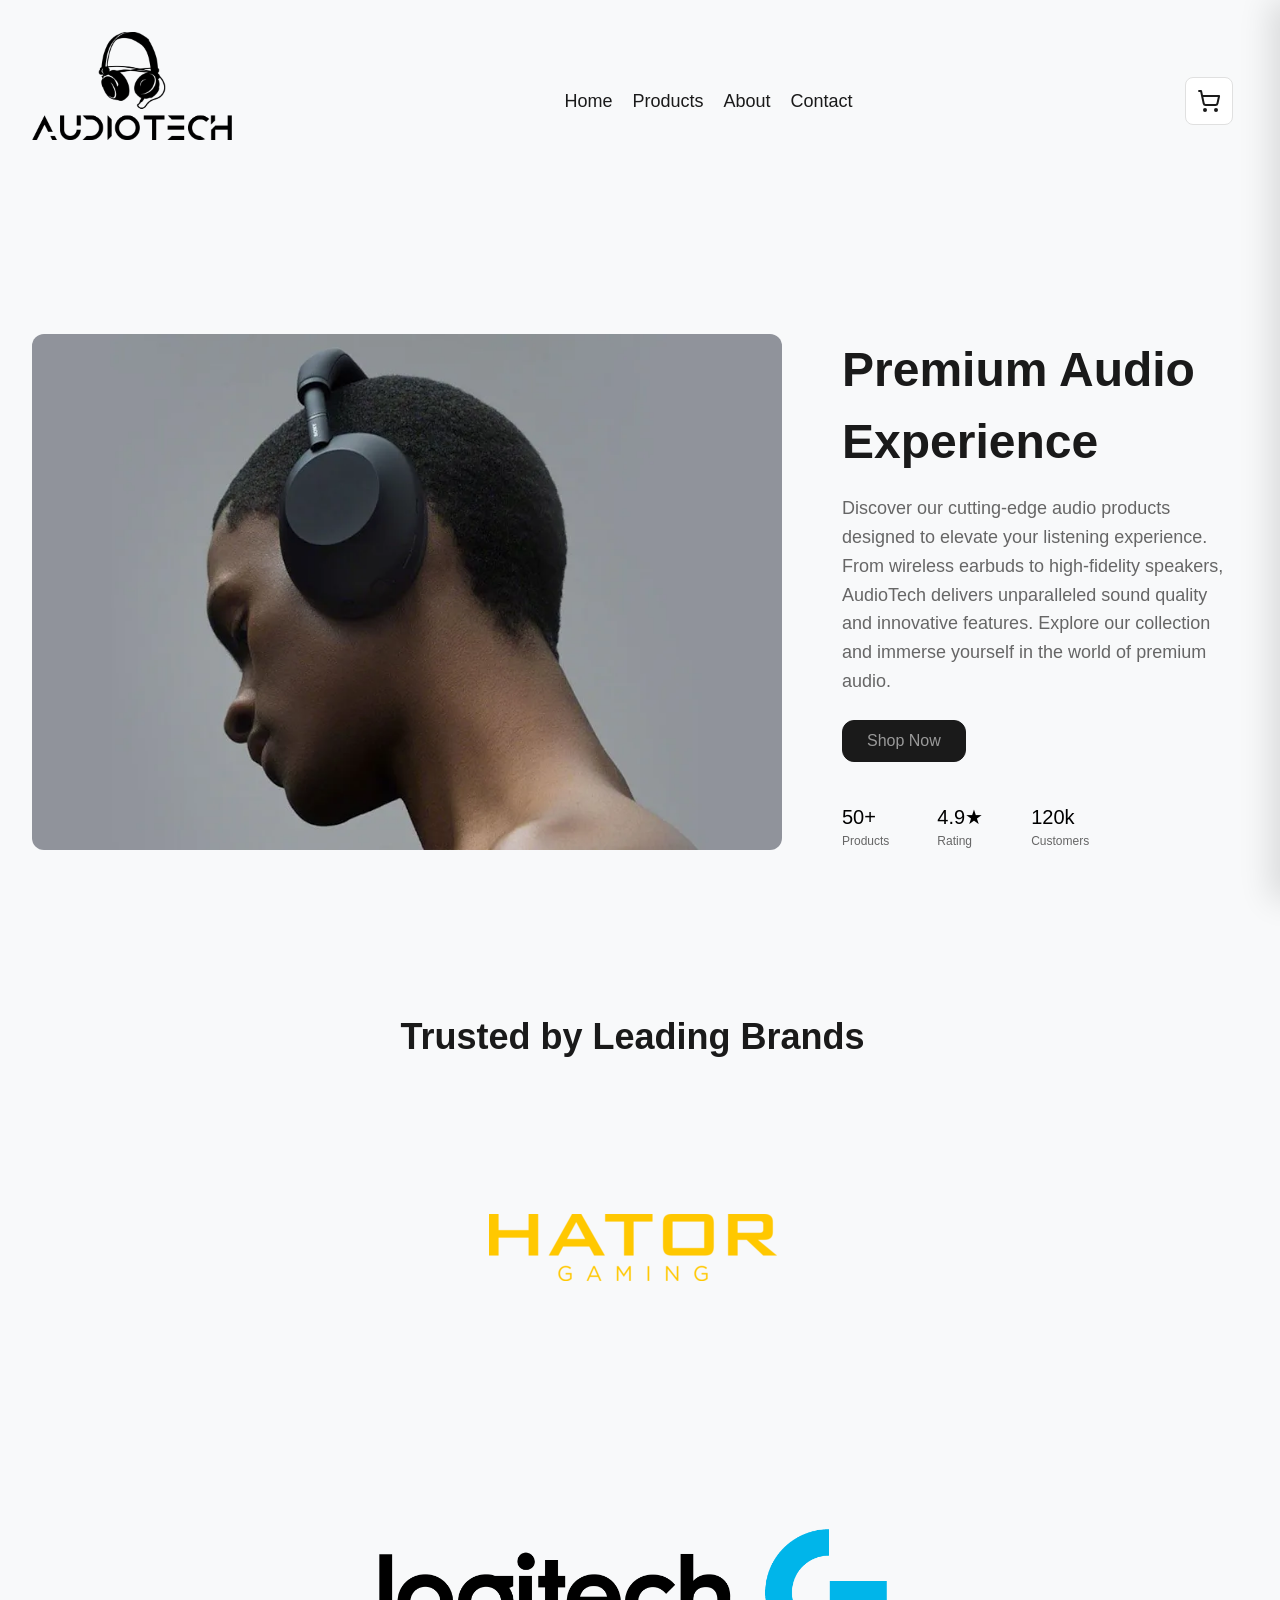
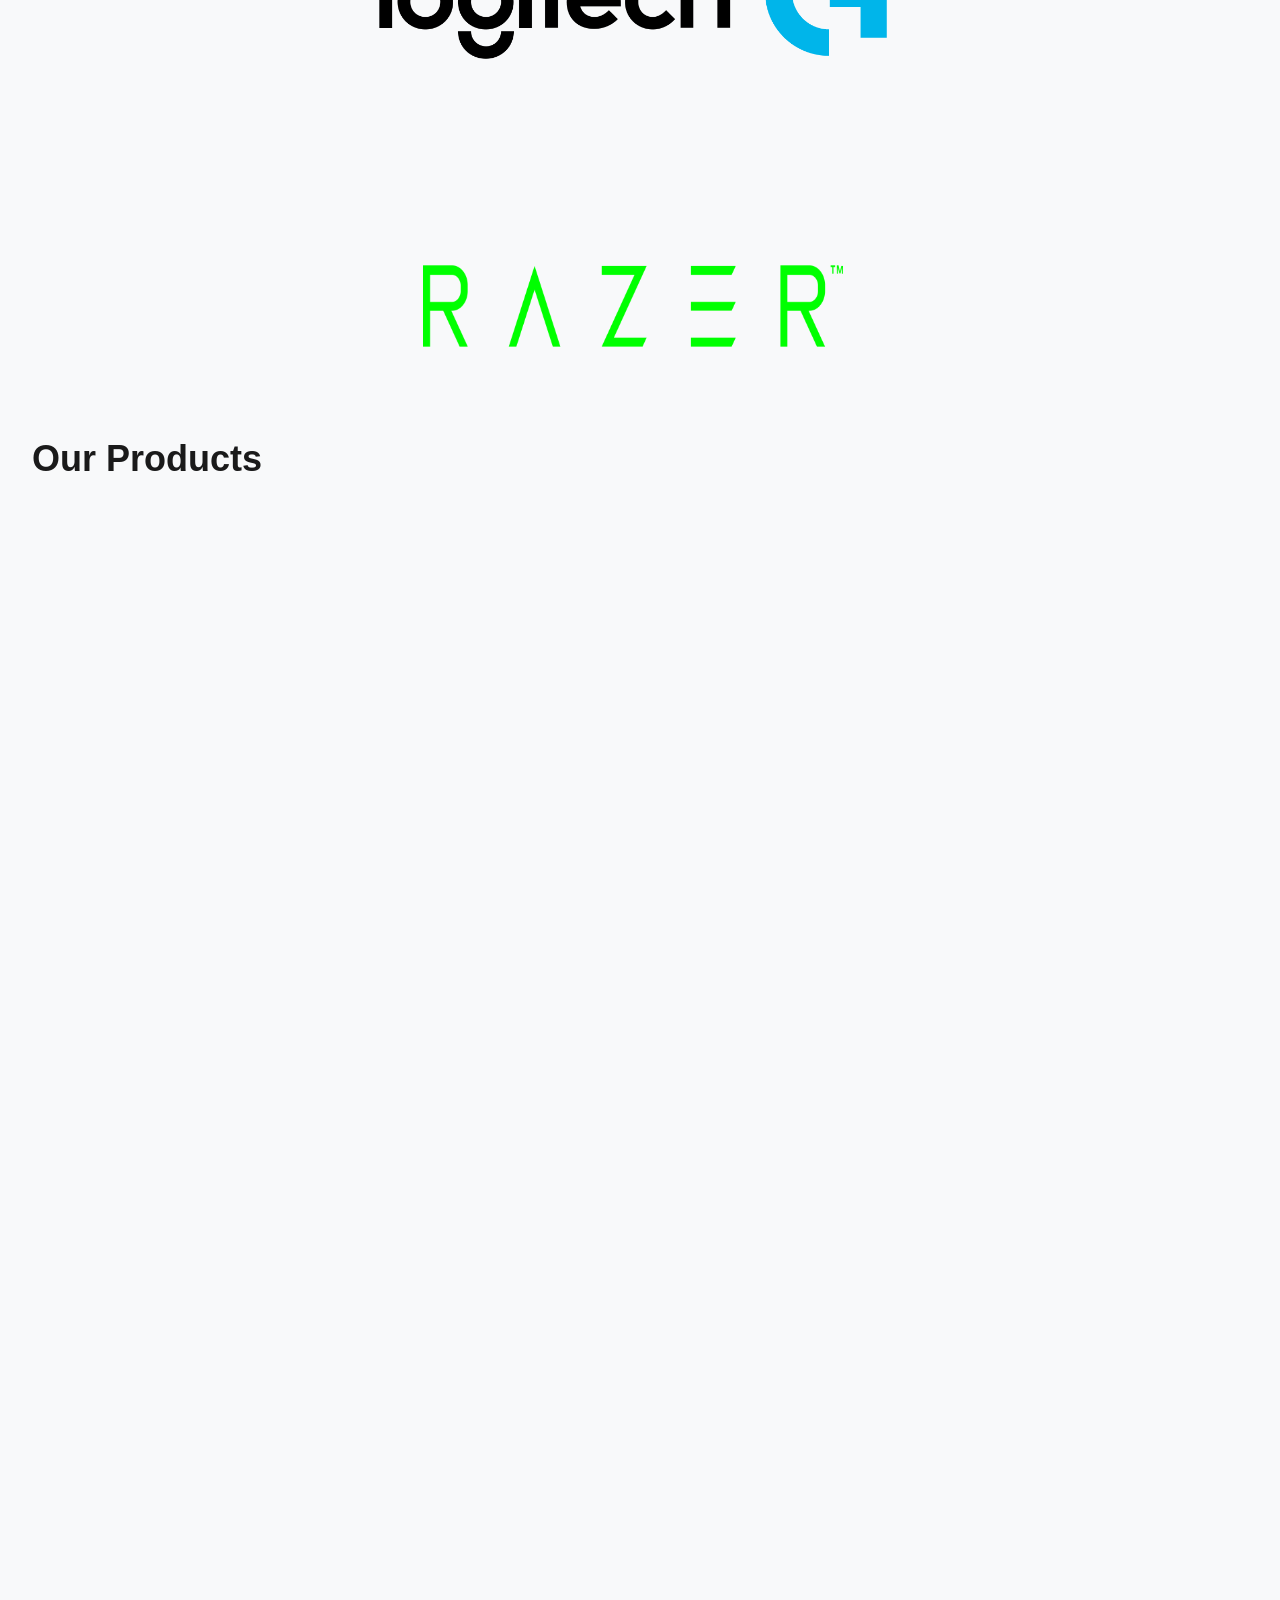
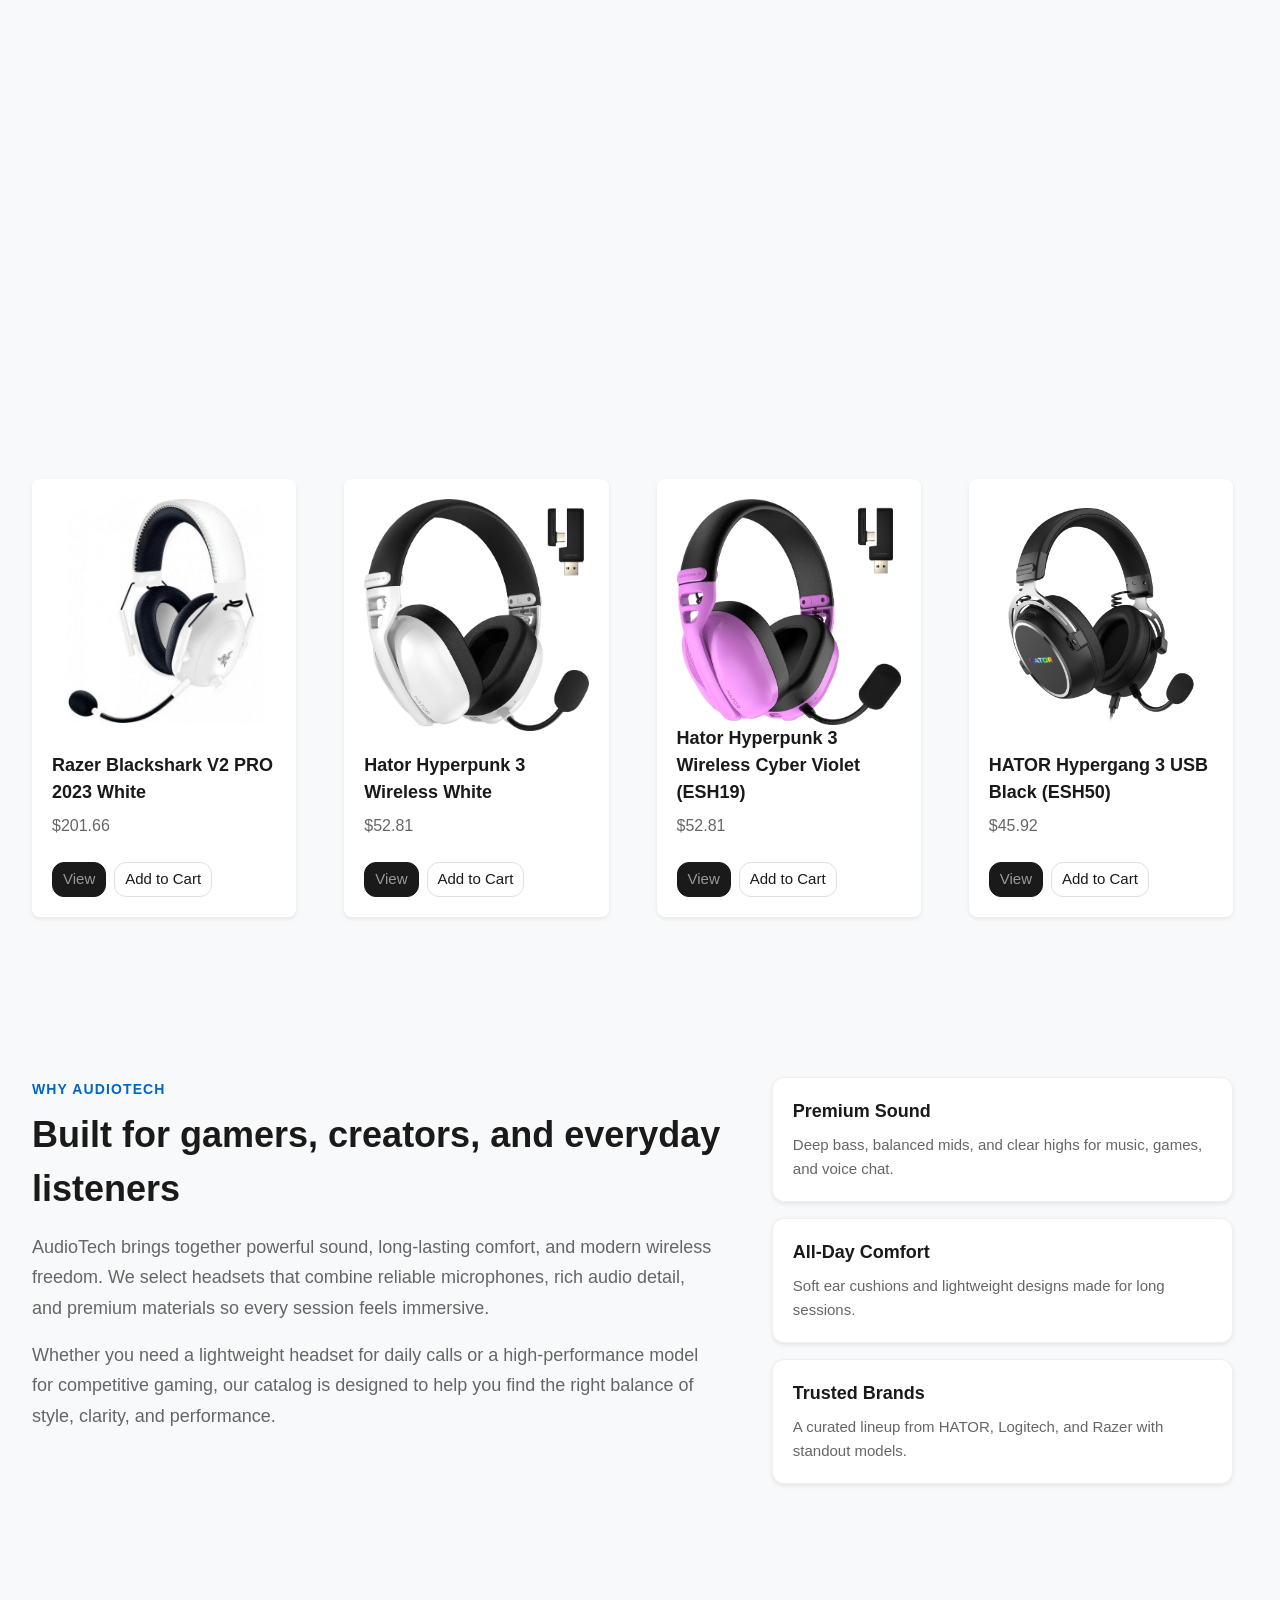
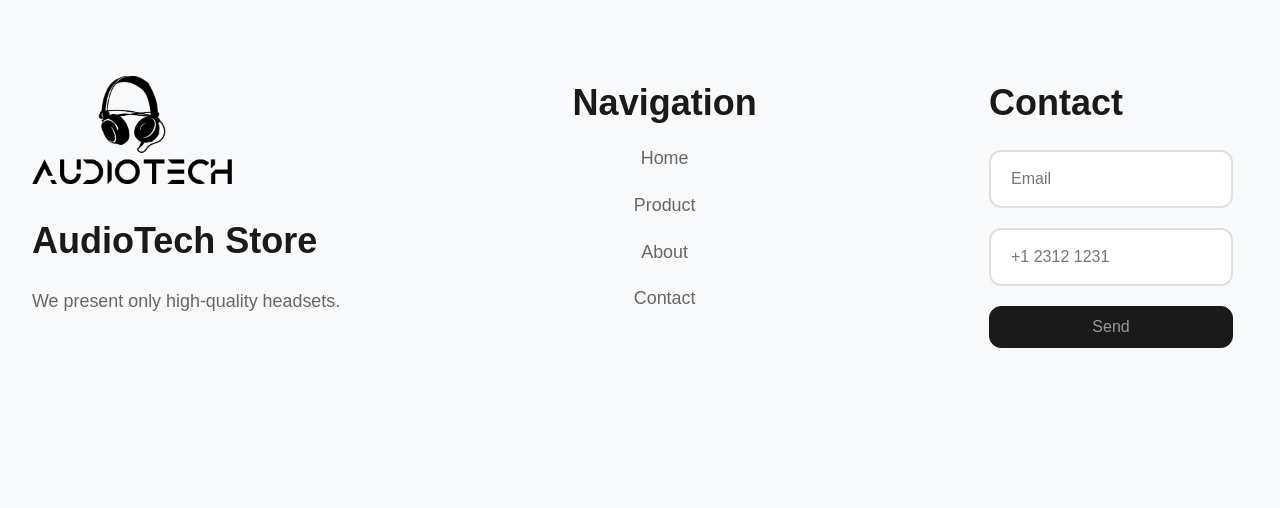
<file: index.html>
<!doctype html>
<html lang="en">
  <head>
    <meta charset="UTF-8" />
    <meta name="viewport" content="width=device-width, initial-scale=1.0" />
    <title>AudioTech</title>
    <link rel="stylesheet" href="style.css" />
  </head>
  <body>
    <header class="header container" id="home">
      <a href="#" class="header-image"
        ><img
          src="./images/header-logo.png"
          alt="AudioTech"
          class="header-logo"
      /></a>
      <button
        class="burger-button"
        type="button"
        aria-expanded="false"
        aria-controls="site-navigation"
        aria-label="Open navigation menu"
      >
        <span class="burger-button-line"></span>
        <span class="burger-button-line"></span>
        <span class="burger-button-line"></span>
      </button>
      <nav class="navbar" id="site-navigation">
        <ul class="navbar-list">
          <li class="nav-link_item">
            <a href="#home" class="nav-link">Home</a>
          </li>
          <li class="nav-link_item">
            <a href="#products" class="nav-link">Products</a>
          </li>
          <li class="nav-link_item">
            <a href="#about" class="nav-link">About</a>
          </li>
          <li class="nav-link_item">
            <a href="#contact" class="nav-link">Contact</a>
          </li>
        </ul>
      </nav>
      <button class="cart-button" type="button" aria-label="Open shopping cart">
        <svg
          class="cart-icon"
          width="24"
          height="24"
          viewBox="0 0 24 24"
          fill="none"
          stroke="currentColor"
          stroke-width="2"
          stroke-linecap="round"
          stroke-linejoin="round"
          aria-hidden="true"
        >
          <circle cx="8" cy="21" r="1"></circle>
          <circle cx="19" cy="21" r="1"></circle>
          <path
            d="M2.05 2.05h2l2.66 12.42a2 2 0 0 0 2 1.58h9.78a2 2 0 0 0 1.95-1.57l1.65-7.43H5.12"
          ></path>
        </svg>
        <span class="cart-badge">0</span>
      </button>
    </header>
    <main class="main container">
      <section class="hero">
        <img
          src="./images/hero-img.webp"
          alt="AudioTech Products"
          class="hero-image"
          width="750"
        />
        <div class="hero-content">
          <h1 class="hero-title title">Premium Audio Experience</h1>
          <p class="hero-description">
            Discover our cutting-edge audio products designed to elevate your
            listening experience. From wireless earbuds to high-fidelity
            speakers, AudioTech delivers unparalleled sound quality and
            innovative features. Explore our collection and immerse yourself in
            the world of premium audio.
          </p>
          <a href="#products" class="hero-button">Shop Now</a>
          <div class="hero-stats">
            <div class="stat-item">
              <div class="stat-num">50+</div>
              <div class="stat-label">Products</div>
            </div>
            <div class="stat-item">
              <div class="stat-num">4.9★</div>
              <div class="stat-label">Rating</div>
            </div>
            <div class="stat-item">
              <div class="stat-num">120k</div>
              <div class="stat-label">Customers</div>
            </div>
          </div>
        </div>
      </section>
      <section class="brands">
        <div class="brands-content">
          <h2 class="brands-title title">Trusted by Leading Brands</h2>
          <div class="brands-list">
            <img src="./images/hator-logo.png" alt="hator" class="brand-item" />
            <img
              src="./images/logitech-symbol.png"
              alt="Logitech"
              class="brand-item"
              width="520"
              height="auto"
            />
            <img
              src="./images/Razer-logo.png"
              alt="Razer"
              class="brand-item"
              width="420"
              height="320"
            />
          </div>
        </div>
      </section>
      <section class="products" id="products">
        <div class="product-content">
          <h2 class="products-title title">Our Products</h2>
          <div class="product-grid" id="product-grid"></div>
        </div>
      </section>
      <section class="about" id="about">
        <div class="about-content">
          <div class="about-text">
            <span class="about-subtitle">Why AudioTech</span>
            <h2 class="about-title title">
              Built for gamers, creators, and everyday listeners
            </h2>
            <p class="about-description">
              AudioTech brings together powerful sound, long-lasting comfort,
              and modern wireless freedom. We select headsets that combine
              reliable microphones, rich audio detail, and premium materials so
              every session feels immersive.
            </p>
            <p class="about-description">
              Whether you need a lightweight headset for daily calls or a
              high-performance model for competitive gaming, our catalog is
              designed to help you find the right balance of style, clarity, and
              performance.
            </p>
          </div>
          <div class="about-cards">
            <article class="about-card">
              <h3 class="about-card-title">Premium Sound</h3>
              <p class="about-card-text">
                Deep bass, balanced mids, and clear highs for music, games, and
                voice chat.
              </p>
            </article>
            <article class="about-card">
              <h3 class="about-card-title">All-Day Comfort</h3>
              <p class="about-card-text">
                Soft ear cushions and lightweight designs made for long
                sessions.
              </p>
            </article>
            <article class="about-card">
              <h3 class="about-card-title">Trusted Brands</h3>
              <p class="about-card-text">
                A curated lineup from HATOR, Logitech, and Razer with standout
                models.
              </p>
            </article>
          </div>
        </div>
      </section>
    </main>
    <footer class="footer container" id="contact">
      <div class="footer-inner-content">
        <div class="footer-left">
          <img
            src="./images/header-logo.png"
            class="header-logo"
            alt="footer-logo"
          />
          <h4 class="footer-left-title title">AudioTech Store</h4>
          <p class="footer-left-desс">We present only high-quality headsets. </p>
        </div>
        <div class="footer-center">
          <h3 class="footer-title-center title">Navigation</h3>
          <nav class="footer-list">
            <ul class="footer-nav-list">
              <li class="footer-item">
                <a class="footer-item-link" href="#home">Home</a>
              </li>
              <li class="footer-item">
                <a class="footer-item-link" href="#products">Product</a>
              </li>
              <li class="footer-item">
                <a class="footer-item-link" href="#about">About</a>
              </li>
              <li class="footer-item">
                <a class="footer-item-link" href="#contact">Contact</a>
              </li>
            </ul>
          </nav>
        </div>
        <div class="footer-right">
          <h4 class="footer-right title">Contact</h4>
          <label class="footer-email">
            <input class="footer-email-input input" type="email" placeholder="Email" />
          </label>
          <label class="footer-number">
            <input class="footer-number-input input" type="number" placeholder="+1 2312 1231" />
          </label>
          <button
            class="footer-subscribe-button button"
            type="submit"
            title="Subscribe"
          >
            Send
          </button>
        </div>
      </div>
    </footer>
    <script src="products.js"></script>
    <script src="cart.js"></script>
    <script src="main.js"></script>
  </body>
</html>
</file>
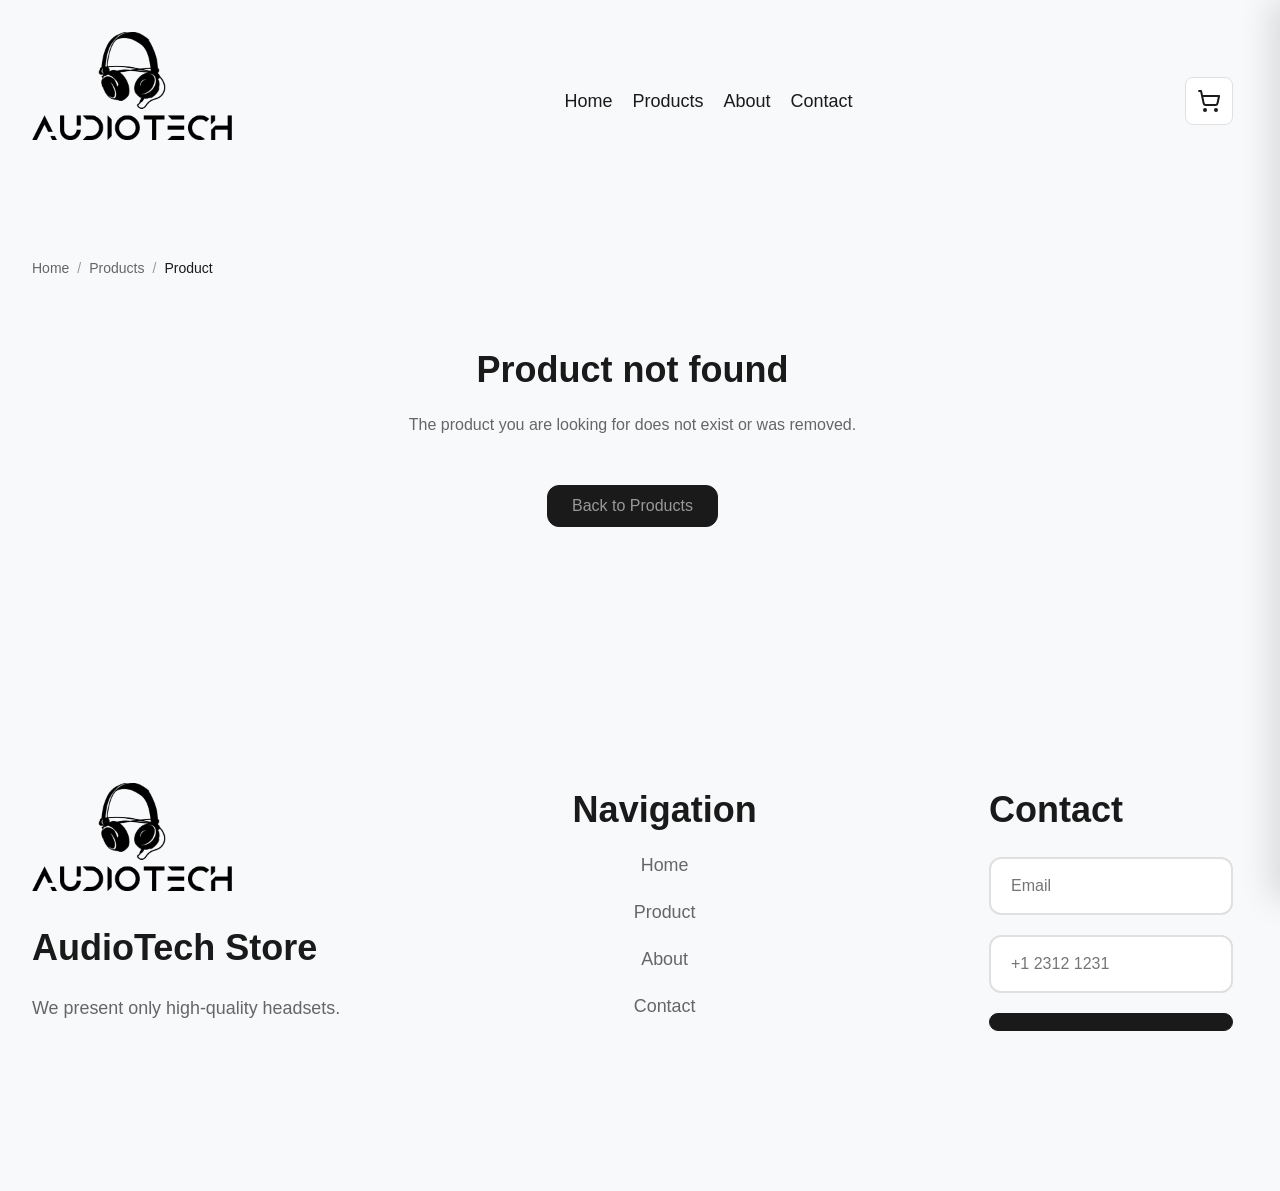
<file: product.html>
<!doctype html>
<html lang="en">
  <head>
    <meta charset="UTF-8" />
    <meta name="viewport" content="width=device-width, initial-scale=1.0" />
    <title>Product — AudioTech</title>
    <link rel="stylesheet" href="style.css" />
  </head>
  <body>
    <header class="header container">
      <a href="index.html" class="header-image"
        ><img
          src="./images/header-logo.png"
          alt="AudioTech"
          class="header-logo"
      /></a>
      <button
        class="burger-button"
        type="button"
        aria-expanded="false"
        aria-controls="site-navigation"
        aria-label="Open navigation menu"
      >
        <span class="burger-button-line"></span>
        <span class="burger-button-line"></span>
        <span class="burger-button-line"></span>
      </button>
      <nav class="navbar" id="site-navigation">
        <ul class="navbar-list">
          <li class="nav-link_item">
            <a href="index.html#home" class="nav-link">Home</a>
          </li>
          <li class="nav-link_item">
            <a href="index.html#products" class="nav-link">Products</a>
          </li>
          <li class="nav-link_item">
            <a href="index.html#about" class="nav-link">About</a>
          </li>
          <li class="nav-link_item">
            <a href="index.html#contact" class="nav-link">Contact</a>
          </li>
        </ul>
      </nav>
      <button class="cart-button" type="button" aria-label="Open shopping cart">
        <svg
          class="cart-icon"
          width="24"
          height="24"
          viewBox="0 0 24 24"
          fill="none"
          stroke="currentColor"
          stroke-width="2"
          stroke-linecap="round"
          stroke-linejoin="round"
          aria-hidden="true"
        >
          <circle cx="8" cy="21" r="1"></circle>
          <circle cx="19" cy="21" r="1"></circle>
          <path
            d="M2.05 2.05h2l2.66 12.42a2 2 0 0 0 2 1.58h9.78a2 2 0 0 0 1.95-1.57l1.65-7.43H5.12"
          ></path>
        </svg>
        <span class="cart-badge">0</span>
      </button>
    </header>
    <main class="main container">
      <nav class="breadcrumbs" aria-label="Breadcrumb">
        <a href="index.html" class="breadcrumb-link">Home</a>
        <span class="breadcrumb-separator" aria-hidden="true">/</span>
        <a href="index.html#products" class="breadcrumb-link">Products</a>
        <span class="breadcrumb-separator" aria-hidden="true">/</span>
        <span class="breadcrumb-current" id="breadcrumb-product">Product</span>
      </nav>
      <div id="product-detail" class="product-detail">
        <p class="product-loading">Loading product...</p>
      </div>
    </main>
    <footer class="footer container" id="contact">
      <div class="footer-inner-content">
        <div class="footer-left">
          <img
            src="./images/header-logo.png"
            class="header-logo"
            alt="footer-logo"
          />
          <h4 class="footer-left-title title">AudioTech Store</h4>
          <p class="footer-left-desс">We present only high-quality headsets.</p>
        </div>
        <div class="footer-center">
          <h3 class="footer-title-center title">Navigation</h3>
          <nav class="footer-list">
            <ul class="footer-nav-list">
              <li class="footer-item">
                <a class="footer-item-link" href="index.html#home">Home</a>
              </li>
              <li class="footer-item">
                <a class="footer-item-link" href="index.html#products"
                  >Product</a
                >
              </li>
              <li class="footer-item">
                <a class="footer-item-link" href="index.html#about">About</a>
              </li>
              <li class="footer-item">
                <a class="footer-item-link" href="index.html#contact"
                  >Contact</a
                >
              </li>
            </ul>
          </nav>
        </div>
        <div class="footer-right">
          <h4 class="footer-right title">Contact</h4>
          <label class="footer-email">
            <input
              class="footer-email-input input"
              type="email"
              placeholder="Email"
            />
          </label>
          <label class="footer-number">
            <input
              class="footer-number-input input"
              type="number"
              placeholder="+1 2312 1231"
            />
          </label>
          <button
            class="footer-subscribe-button button"
            type="submit"
            title="Subscribe"
          >
            <span class="visually-hidden">Send</span>
          </button>
        </div>
      </div>
    </footer>
    <script src="products.js"></script>
    <script src="cart.js"></script>
    <script src="product.js"></script>
    <script src="main.js"></script>
  </body>
</html>
</file>
<file: style.css>
/**
  Нормализация блочной модели
 */
*,
::before,
::after {
  box-sizing: border-box;
}

/**
  Убираем внутренние отступы слева тегам списков,
  у которых есть атрибут class
 */
:where(ul, ol):where([class]) {
  padding-left: 0;
}

/**
  Убираем внешние отступы body и двум другим тегам,
  у которых есть атрибут class
 */
body,
:where(blockquote, figure, fieldset):where([class]) {
  margin: 0;
}

/**
  Убираем внешние отступы вертикали нужным тегам,
  у которых есть атрибут class
 */
:where(h1, h2, h3, h4, h5, h6, p, ul, ol, dl):where([class]) {
  margin-block: 0;
}

:where(dd[class]) {
  margin-left: 0;
}

:where(fieldset[class]) {
  padding: 0;
  border: none;
}

/**
  Убираем стандартный маркер маркированному списку,
  у которого есть атрибут class
 */
:where(ul[class]) {
  list-style: none;
}

:where(address[class]) {
  font-style: normal;
}

/**
  Обнуляем вертикальные внешние отступы параграфа,
  объявляем локальную переменную для внешнего отступа вниз,
  чтобы избежать взаимодействие с более сложным селектором
 */
p {
  --paragraphMarginBottom: 24px;

  margin-block: 0;
}

/**
  Внешний отступ вниз для параграфа без атрибута class,
  который расположен не последним среди своих соседних элементов
 */
p:where(:not([class]):not(:last-child)) {
  margin-bottom: var(--paragraphMarginBottom);
}

/**
  Упрощаем работу с изображениями и видео
 */
img,
video {
  display: block;
  max-width: 100%;
  height: auto;
}

/**
  Наследуем свойства шрифт для полей ввода
 */
input,
textarea,
select,
button {
  font: inherit;
}

html {
  /**
    Пригодится в большинстве ситуаций
    (когда, например, нужно будет "прижать" футер к низу сайта)
   */
  height: 100%;
  /**
    Убираем скачок интерфейса по горизонтали
    при появлении / исчезновении скроллбара
   */
  scrollbar-gutter: stable;
  /**
    Плавный скролл
   */
  scroll-behavior: smooth;
}

body {
  /**
    Пригодится в большинстве ситуаций
    (когда, например, нужно будет "прижать" футер к низу сайта)
   */
  min-height: 100%;
  /**
    Унифицированный интерлиньяж
   */
  line-height: 1.5;
}

/**
  Нормализация высоты элемента ссылки при его инспектировании в DevTools
 */
a:where([class]) {
  display: inline-flex;
}

/**
  Курсор-рука при наведении на элемент
 */
button,
label {
  cursor: pointer;
}

/**
  Убирает серую подсветку при тапе на мобильных устройствах (iOS/Android)
 */
button {
  -webkit-tap-highlight-color: transparent;
}

/**
  Приводим к единому цвету svg-элементы
  (за исключением тех, у которых уже указан
  атрибут fill со значением 'none' или начинается с 'url')
 */
:where([fill]:not([fill="none"], [fill^="url"])) {
  fill: currentColor;
}

/**
  Приводим к единому цвету svg-элементы
  (за исключением тех, у которых уже указан
  атрибут stroke со значением 'none')
 */
:where([stroke]:not([stroke="none"], [stroke^="url"])) {
  stroke: currentColor;
}

/**
  Чиним баг задержки смены цвета при взаимодействии с svg-элементами
 */
svg * {
  transition-property: fill, stroke;
}

/**
  Приведение рамок таблиц в классический 'collapse' вид
 */
:where(table) {
  border-collapse: collapse;
  border-color: currentColor;
}

/**
  Удаляем все анимации и переходы для людей,
  которые предпочитают их не использовать
 */
@media (prefers-reduced-motion: reduce) {
  *,
  ::before,
  ::after {
    animation-duration: 0.01ms !important;
    animation-iteration-count: 1 !important;
    transition-duration: 0.01ms !important;
    scroll-behavior: auto !important;
  }
}

:root {
  --color-white: #ffffff;
  --color-bg-light: #f8f9fa;
  --color-bg-secondary: #f0f2f5;
  --color-text-dark: #1a1a1a;
  --color-text-secondary: #666666;
  --color-text-light: #999999;

  --color-accent: #0066cc;
  --color-accent-light: #e6f0ff;
  --color-accent-hover: #0052a3;

  --color-border: #e0e0e0;
  --color-border-light: #f0f0f0;
  --color-shadow: rgba(0, 0, 0, 0.08);
  --color-shadow-hover: rgba(0, 0, 0, 0.12);

  --spacing-xs: 4px;
  --spacing-sm: 8px;
  --spacing-md: 16px;
  --spacing-lg: 24px;
  --spacing-xl: 32px;
  --spacing-2xl: 48px;
  --spacing-3xl: 64px;

  --section-padding: var(--spacing-3xl);
  --container-padding: var(--spacing-xl);

  --font-family-base:
    -apple-system, BlinkMacSystemFont, "Segoe UI", "Roboto", "Oxygen", "Ubuntu",
    "Cantarell", sans-serif;
  --font-size-base: 16px;
  --line-height-base: 1.5;

  --border-radius-sm: 4px;
  --border-radius-md: 8px;
  --border-radius-lg: 12px;

  --transition-fast: 150ms ease;
  --transition-normal: 300ms ease;
}

.input {
  padding: 15px 20px;
  border-radius: var(--border-radius-lg);
  border: 2px solid var(--color-border);
  outline: none;
  transition: var(--transition-normal);
  font-family: var(--font-family-base);
}

.input:hover:focus-visible {
  border: 2px solid var(--color-text-dark)
}

.input::placeholder {
  font-family: var(--font-family-base);
}

.button {
  display: inline-block;
  padding: var(--spacing-sm) var(--spacing-lg);
  background-color: var(--color-text-dark);
  border-radius: var(--border-radius-lg);
  color: var(--color-text-light);
  font-family: var(--font-family-base);
  font-weight: 500;
  border: var(--color-text-dark) 1px solid;
  text-decoration: none;
  transition: var(--transition-normal);
}

.title {
  font-size: clamp(24px, 3vw, 36px);
  font-family: var(--font-family-base);
  font-weight: 700;
  color: var(--color-text-dark);
}

a {
  text-decoration: none;
}

body {
  background-color: var(--color-bg-light);
}

.container {
  max-width: 1440px;
  margin: 0 auto;
  padding: var(--container-padding);
}

.header {
  display: flex;
  justify-content: space-between;
  align-items: center;
  column-gap: 10px;
  position: relative;
}

.header-logo {
  max-width: 200px;
}

.burger-button {
  display: none;
  width: 48px;
  height: 48px;
  padding: 0;
  border: 1px solid var(--color-border);
  border-radius: var(--border-radius-md);
  background-color: var(--color-white);
  color: var(--color-text-dark);
  align-items: center;
  justify-content: center;
  flex-direction: column;
  row-gap: 5px;
  transition: var(--transition-normal);
}

.burger-button-line {
  display: block;
  width: 20px;
  height: 2px;
  background-color: currentColor;
  border-radius: 999px;
  transition: var(--transition-normal);
}

.navbar-list {
  display: flex;
  column-gap: 20px;
}

.nav-link {
  position: relative;
  color: var(--color-text-dark);
  transition: var(--transition-normal);
  font-size: clamp(14px, 1.5vw, 18px);
  font-family: var(--font-family-base);
  font-weight: 500;
  text-decoration: none;
}

.nav-link::after {
  content: "";
  position: absolute;
  left: 50%;
  bottom: -6%;
  transform: translateX(-50%);
  width: 0;
  height: 2px;
  background-color: var(--color-accent-hover);
  transition: var(--transition-normal);
}

.hero {
  display: flex;
  column-gap: 60px;
  margin-top: 100px;
}

.hero-title {
  font-size: clamp(32px, 4vw, 48px);
  font-family: var(--font-family-base);
  font-weight: 700;
  color: var(--color-text-dark);
}

.hero-description {
  line-height: 1.6;
  font-size: clamp(16px, 1.5vw, 18px);
  font-family: var(--font-family-base);
  color: var(--color-text-secondary);
  margin-top: var(--spacing-md);
}

.hero-image {
  width: 750px;
  height: auto;
  object-fit: cover;
  object-position: center;
  border-radius: var(--border-radius-lg);
}

.hero-button {
  display: inline-block;
  padding: var(--spacing-sm) var(--spacing-lg);
  background-color: var(--color-text-dark);
  margin-top: var(--spacing-lg);
  border-radius: var(--border-radius-lg);
  color: var(--color-text-light);
  font-family: var(--font-family-base);
  font-weight: 500;
  border: var(--color-text-dark) 1px solid;
  text-decoration: none;
  transition: var(--transition-normal);
}

.hero-stats {
  display: flex;
  column-gap: var(--spacing-2xl);
  margin-top: 40px;
}

.stat-num {
  font-size: 20px;
  font-weight: 500;
  font-family: var(--font-family-base);
}
.stat-label {
  font-size: 12px;
  font-family: var(--font-family-base);
  color: var(--color-text-secondary)
}

.brands {
  margin-top: 160px;
}

.brands-list {
  display: flex;
  justify-content: space-between;
  column-gap: 60px;
  margin-top: var(--spacing-lg);
}

.product-grid {
  display: grid;
  grid-template-columns: repeat(auto-fit, minmax(250px, 1fr));
  gap: var(--spacing-2xl);
  margin-top: var(--spacing-lg);
  align-items: stretch;
}

.product-item {
  display: flex;
  flex-direction: column;
  justify-content: space-between;
  height: 100%;
  background-color: var(--color-white);
  padding-inline: 20px;
  padding-block: 20px;
  border-radius: var(--border-radius-md);
  box-shadow: 0 2px 4px var(--color-shadow);
  transition: var(--transition-normal);
}

.product-name {
  font-family: var(--font-family-base);
  font-size: clamp(14px, 2vw, 18px);
  font-weight: 700;
}

.product-price {
  display: inline-block;
  font-family: var(--font-family-base);
  font-size: 16px;
  color: var(--color-text-secondary);
  margin-top: var(--spacing-sm);
}

.product-button {
  display: inline-block;
  padding: 5px 10px;
  font-size: 15px;
  background-color: var(--color-text-dark);
  margin-top: var(--spacing-lg);
  margin-left: 13px;
  border-radius: var(--border-radius-lg);
  color: var(--color-text-light);
  font-family: var(--font-family-base);
  font-weight: 500;
  border: var(--color-text-dark) 1px solid;
  text-decoration: none;
  transition: var(--transition-normal);
}

.about {
  margin-top: 160px;
}

.about-content {
  display: grid;
  grid-template-columns: minmax(0, 1.2fr) minmax(280px, 0.8fr);
  gap: var(--spacing-2xl);
  align-items: start;
}

.about-subtitle {
  display: inline-block;
  margin-bottom: var(--spacing-sm);
  font-family: var(--font-family-base);
  font-size: 14px;
  font-weight: 700;
  text-transform: uppercase;
  letter-spacing: 0.08em;
  color: var(--color-accent);
}

.about-title {
  max-width: 700px;
}

.about-description {
  max-width: 680px;
  margin-top: var(--spacing-md);
  font-family: var(--font-family-base);
  font-size: clamp(16px, 1.6vw, 18px);
  line-height: 1.7;
  color: var(--color-text-secondary);
}

.about-cards {
  display: grid;
  gap: var(--spacing-md);
}

.about-card {
  background-color: var(--color-white);
  border: 1px solid var(--color-border-light);
  border-radius: var(--border-radius-lg);
  padding: 20px;
  box-shadow: 0 2px 4px var(--color-shadow);
}

.about-card-title {
  font-family: var(--font-family-base);
  font-size: 18px;
  font-weight: 700;
  color: var(--color-text-dark);
}

.about-card-text {
  margin-top: var(--spacing-sm);
  font-family: var(--font-family-base);
  font-size: 15px;
  line-height: 1.6;
  color: var(--color-text-secondary);
}

.footer {
  padding-block: 160px;
}

.footer-inner-content {
  display: flex;
  justify-content: space-between;
}

.header-logo {
  display: block;
  margin-bottom: 30px;
}

.footer-left-desс {
  margin-top: 20px;
  font-family: var(--font-family-base);
  color: var(--color-text-secondary);
  font-size: clamp(16px, 1.4vw, 18px);
}

.footer-center {
  align-self: self-start;
}

.footer-nav-list {
  display: flex;
  flex-direction: column;
  row-gap: 20px;
  text-align: center;
}


.footer-nav-list:first-child {
  margin-top: 15px;
}

.footer-item-link {
  position: relative;
  font-size: clamp(14px, 1.4vw, 18px);
  color: var(--color-text-secondary);
  font-family: var(--font-family-base);
}

.footer-item-link::after {
  content: "";
  position: absolute;
  left: 50%;
  bottom: -6%;
  transform: translateX(-50%);
  width: 0;
  height: 2px;
  background-color: var(--color-accent-hover);
  transition: var(--transition-normal);
}

.footer-right {
  display: flex;
  flex-direction: column;
  row-gap: 20px;
  align-self: self-start;
}




@media (max-width: 1470px) {

  .brands-title {
    text-align: center;
  }

  .brands-list {
    flex-direction: column;
    align-items: center;
    row-gap: 40px;
  }
}

@media (max-width: 1110px) {
  .hero {
    flex-direction: column;
    align-items: center;
    row-gap: 20px;
  }

  .about-content {
    grid-template-columns: 1fr;
  }

  .footer-inner-content {
    flex-direction: column;
    row-gap: 40px;
  }

  .footer {
    padding-block: 100px;
  }

  .footer-left,
  .footer-center,
  .footer-right {
    width: 100%;
    text-align: center;
    align-items: center;
  }

  .footer-left .header-logo {
    margin-inline: auto;
  }

  .footer-right {
    max-width: 480px;
    margin-inline: auto;
  }

  .footer-email,
  .footer-number {
    display: block;
    width: 100%;
  }

  .footer-email-input,
  .footer-number-input,
  .footer-subscribe-button {
    width: 100%;
  }

  .footer-subscribe-button {
    justify-content: center;
  }

}

@media (max-width: 768px) {
  body.menu-open {
    overflow: hidden;
  }

  .header {
    flex-wrap: wrap;
    row-gap: 20px;
  }

  .burger-button {
    display: inline-flex;
    margin-left: auto;
  }

  .navbar {
    position: absolute;
    top: calc(100% + 12px);
    left: 0;
    right: 0;
    z-index: 10;
    opacity: 0;
    visibility: hidden;
    transform: translateY(-12px);
    pointer-events: none;
    transition: var(--transition-normal);
  }

  .navbar-list {
    flex-direction: column;
    row-gap: 18px;
    padding: 24px;
    border: 1px solid var(--color-border);
    border-radius: var(--border-radius-lg);
    background-color: var(--color-white);
    box-shadow: 0 10px 30px var(--color-shadow-hover);
  }

  .menu-open .navbar {
    opacity: 1;
    visibility: visible;
    transform: translateY(0);
    pointer-events: auto;
  }

  .menu-open .burger-button-line:nth-child(1) {
    transform: translateY(7px) rotate(45deg);
  }

  .menu-open .burger-button-line:nth-child(2) {
    opacity: 0;
  }

  .menu-open .burger-button-line:nth-child(3) {
    transform: translateY(-7px) rotate(-45deg);
  }

  .hero {
    margin-top: 30px;
  }

  .footer {
    padding-block: 100px;
  }

  .footer-left,
  .footer-center,
  .footer-right {
    width: 100%;
    text-align: center;
    align-items: center;
  }

  .footer-left .header-logo {
    margin-inline: auto;
  }

  .footer-right {
    max-width: 480px;
    margin-inline: auto;
  }

  .footer-email,
  .footer-number {
    display: block;
    width: 100%;
  }

  .footer-email-input,
  .footer-number-input,
  .footer-subscribe-button {
    width: 100%;
  }

  .footer-subscribe-button {
    justify-content: center;
  }
}

@media (max-width: 530px) {
  .header {
    row-gap: 16px;
  }

  .hero {
    margin-top: 10px;
  }

  .hero-content {
    text-align: center;
  }

  .hero-stats {
    justify-content: center;
  }

  .brands-title {
    text-align: center;
  }

  .about {
    margin-top: 100px;
  }

  .about-content {
    gap: var(--spacing-lg);
  }

  .about-text {
    text-align: center;
  }

  .product-grid {
    grid-template-columns: repeat(2, minmax(0, 1fr));
    gap: var(--spacing-md);
  }

  .product-item {
    padding-inline: 12px;
    padding-block: 12px;
  }

  .product-button {
    margin-left: 0;
    font-size: 13px;
  }

  .footer {
    padding-block: 80px;
  }

  .footer-inner-content {
    row-gap: 32px;
  }

  .footer-left,
  .footer-center,
  .footer-right {
    width: 100%;
    text-align: center;
    align-items: center;
  }

  .footer-left .header-logo {
    margin-inline: auto;
  }

  .footer-nav-list {
    row-gap: 16px;
  }

  .footer-right {
    max-width: 100%;
  }

  .footer-email,
  .footer-number {
    display: block;
    width: 100%;
  }

  .footer-email-input,
  .footer-number-input,
  .footer-subscribe-button {
    width: 100%;
  }

  .footer-subscribe-button {
    justify-content: center;
  }
}

@media (hover: hover) {
  .nav-link:hover {
    color: var(--color-accent-hover);
  }

  .nav-link:hover::after {
    width: 100%;
  }

  .hero-button:hover {
    background-color: var(--color-bg-secondary);
    color: var(--color-text-dark);
  }

  .product-item:hover {
    box-shadow: 0 4px 8px var(--color-shadow-hover);
    transform: scale(1.095);
  }

  .product-button:hover {
    background-color: var(--color-bg-secondary);
    color: var(--color-text-dark);
  }

  .footer-item-link:hover::after {
    width: 100%;
  }

  .button:hover {
    background-color: var(--color-bg-secondary);
    color: var(--color-text-dark);
  }
}

@media (hover: none) {
  .nav-link:active {
    color: var(--color-accent-hover);
  }

  .nav-link:active::after {
    width: 100%;
  }

  .hero-button:hover {
    background-color: var(--color-bg-secondary);
    color: var(--color-text-dark);
  }

  .product-item:active {
    box-shadow: 0 4px 8px var(--color-shadow-hover);
    transform: scale(1.095);
  }

  .product-button:active {
    background-color: var(--color-bg-secondary);
    color: var(--color-text-dark);
  }

  .footer-item-link:active::after {
    width: 100%;
  }

  .button:active {
    background-color: var(--color-bg-secondary);
    color: var(--color-text-dark);
  }
}

/* Анимация плавного появления */
.fade-in {
  opacity: 0;
  transform: translateY(20px);
  transition:
    opacity 0.6s ease,
    transform 0.6s ease;
}

.fade-in.visible {
  opacity: 1;
  transform: translateY(0);
}

/* ---------- Utility ---------- */
.visually-hidden {
  position: absolute;
  width: 1px;
  height: 1px;
  margin: -1px;
  padding: 0;
  overflow: hidden;
  clip: rect(0 0 0 0);
  white-space: nowrap;
  border: 0;
}

/* ---------- Cart button in header ---------- */
.cart-button {
  position: relative;
  display: inline-flex;
  align-items: center;
  justify-content: center;
  width: 48px;
  height: 48px;
  padding: 0;
  border: 1px solid var(--color-border);
  border-radius: var(--border-radius-md);
  background-color: var(--color-white);
  color: var(--color-text-dark);
  transition: var(--transition-normal);
}

.cart-badge {
  position: absolute;
  top: -6px;
  right: -6px;
  display: none;
  align-items: center;
  justify-content: center;
  min-width: 20px;
  height: 20px;
  padding: 0 5px;
  border-radius: 999px;
  background-color: var(--color-accent);
  color: var(--color-white);
  font-family: var(--font-family-base);
  font-size: 12px;
  font-weight: 700;
  line-height: 1;
}

.cart-badge-visible {
  display: inline-flex;
}

/* ---------- Cart drawer ---------- */
.cart-overlay {
  position: fixed;
  inset: 0;
  z-index: 40;
  background-color: rgba(0, 0, 0, 0.45);
  opacity: 0;
  visibility: hidden;
  transition: var(--transition-normal);
}

.cart-drawer {
  position: fixed;
  top: 0;
  right: 0;
  bottom: 0;
  z-index: 50;
  display: flex;
  flex-direction: column;
  width: min(420px, 100vw);
  background-color: var(--color-white);
  box-shadow: -10px 0 30px var(--color-shadow-hover);
  transform: translateX(100%);
  transition: var(--transition-normal);
}

body.cart-open {
  overflow: hidden;
}

body.cart-open .cart-overlay {
  opacity: 1;
  visibility: visible;
}

body.cart-open .cart-drawer {
  transform: translateX(0);
}

.cart-drawer-header {
  display: flex;
  align-items: center;
  justify-content: space-between;
  padding: var(--spacing-lg);
  border-bottom: 1px solid var(--color-border-light);
}

.cart-drawer-title {
  margin: 0;
  font-family: var(--font-family-base);
  font-size: 22px;
  font-weight: 700;
  color: var(--color-text-dark);
}

.cart-close-button {
  width: 40px;
  height: 40px;
  padding: 0;
  border: 1px solid var(--color-border);
  border-radius: var(--border-radius-md);
  background-color: var(--color-white);
  color: var(--color-text-dark);
  font-size: 22px;
  line-height: 1;
  transition: var(--transition-normal);
}

.cart-items {
  flex: 1;
  overflow-y: auto;
  padding: var(--spacing-lg);
  display: flex;
  flex-direction: column;
  row-gap: var(--spacing-md);
}

.cart-empty {
  font-family: var(--font-family-base);
  color: var(--color-text-secondary);
  text-align: center;
  margin-top: var(--spacing-xl);
}

.cart-success {
  color: var(--color-accent);
  font-weight: 500;
}

.cart-item {
  display: flex;
  align-items: flex-start;
  column-gap: var(--spacing-md);
  padding-bottom: var(--spacing-md);
  border-bottom: 1px solid var(--color-border-light);
}

.cart-item-image {
  width: 72px;
  height: 72px;
  object-fit: contain;
  border-radius: var(--border-radius-md);
  background-color: var(--color-bg-secondary);
}

.cart-item-info {
  flex: 1;
  display: flex;
  flex-direction: column;
  row-gap: var(--spacing-xs);
}

.cart-item-name {
  font-family: var(--font-family-base);
  font-size: 14px;
  font-weight: 600;
  color: var(--color-text-dark);
  transition: var(--transition-fast);
}

.cart-item-price {
  font-family: var(--font-family-base);
  font-size: 13px;
  color: var(--color-text-secondary);
}

.cart-item-controls {
  display: flex;
  align-items: center;
  column-gap: var(--spacing-sm);
  margin-top: var(--spacing-xs);
}

.cart-qty-button {
  width: 26px;
  height: 26px;
  padding: 0;
  border: 1px solid var(--color-border);
  border-radius: var(--border-radius-sm);
  background-color: var(--color-white);
  color: var(--color-text-dark);
  font-size: 14px;
  line-height: 1;
  transition: var(--transition-fast);
}

.cart-item-qty {
  min-width: 20px;
  text-align: center;
  font-family: var(--font-family-base);
  font-size: 14px;
  font-weight: 600;
  color: var(--color-text-dark);
}

.cart-remove-button {
  margin-left: var(--spacing-sm);
  padding: 0;
  border: none;
  background: none;
  font-family: var(--font-family-base);
  font-size: 12px;
  color: var(--color-text-light);
  text-decoration: underline;
  transition: var(--transition-fast);
}

.cart-item-subtotal {
  font-family: var(--font-family-base);
  font-size: 14px;
  font-weight: 700;
  color: var(--color-text-dark);
  white-space: nowrap;
}

.cart-drawer-footer {
  padding: var(--spacing-lg);
  border-top: 1px solid var(--color-border-light);
}

.cart-total-row {
  display: flex;
  align-items: center;
  justify-content: space-between;
  margin-bottom: var(--spacing-md);
}

.cart-total-label {
  font-family: var(--font-family-base);
  font-size: 16px;
  font-weight: 500;
  color: var(--color-text-secondary);
}

.cart-total-value {
  font-family: var(--font-family-base);
  font-size: 22px;
  font-weight: 700;
  color: var(--color-text-dark);
}

.cart-checkout-button {
  width: 100%;
  text-align: center;
  padding: 14px;
  cursor: pointer;
}

.cart-checkout-button:disabled {
  opacity: 0.5;
  cursor: not-allowed;
}

/* ---------- Product cards on home page ---------- */
.product-link {
  display: block;
}

.product-name-link {
  color: var(--color-text-dark);
  transition: var(--transition-fast);
}

.product-card-actions {
  display: flex;
  align-items: center;
  flex-wrap: wrap;
  gap: var(--spacing-sm);
  margin-top: var(--spacing-lg);
}

.product-card-actions .product-button {
  margin-top: 0;
  margin-left: 0;
  cursor: pointer;
}

.product-add-button {
  background-color: var(--color-white);
  color: var(--color-text-dark);
  border: 1px solid var(--color-border);
}

/* ---------- Breadcrumbs ---------- */
.breadcrumbs {
  display: flex;
  align-items: center;
  flex-wrap: wrap;
  gap: var(--spacing-sm);
  margin-top: var(--spacing-lg);
  font-family: var(--font-family-base);
  font-size: 14px;
}

.breadcrumb-link {
  color: var(--color-text-secondary);
  transition: var(--transition-fast);
}

.breadcrumb-separator {
  color: var(--color-text-light);
}

.breadcrumb-current {
  color: var(--color-text-dark);
  font-weight: 500;
}

/* ---------- Product detail page ---------- */
.product-loading,
.product-not-found-text {
  font-family: var(--font-family-base);
  color: var(--color-text-secondary);
}

.product-not-found {
  text-align: center;
  padding-block: var(--spacing-3xl);
}

.product-not-found-text {
  margin-top: var(--spacing-md);
  margin-bottom: var(--spacing-lg);
}

.product-hero {
  display: grid;
  grid-template-columns: minmax(0, 1fr) minmax(0, 1fr);
  gap: var(--spacing-2xl);
  align-items: start;
  margin-top: var(--spacing-2xl);
}

.product-hero-image-wrap {
  background-color: var(--color-white);
  border-radius: var(--border-radius-lg);
  padding: var(--spacing-xl);
  box-shadow: 0 2px 4px var(--color-shadow);
  display: flex;
  align-items: center;
  justify-content: center;
}

.product-hero-image {
  max-width: 100%;
  height: auto;
  object-fit: contain;
}

.product-detail-title {
  font-size: clamp(26px, 3vw, 38px);
}

.product-rating {
  display: flex;
  align-items: center;
  column-gap: var(--spacing-sm);
  margin-top: var(--spacing-md);
}

.star {
  color: var(--color-border);
  font-size: 18px;
}

.star-filled {
  color: #f5a623;
}

.product-rating-value {
  font-family: var(--font-family-base);
  font-weight: 700;
  color: var(--color-text-dark);
}

.product-review-count {
  font-family: var(--font-family-base);
  font-size: 14px;
  color: var(--color-text-secondary);
}

.product-detail-price {
  margin-top: var(--spacing-md);
  font-family: var(--font-family-base);
  font-size: clamp(26px, 3vw, 34px);
  font-weight: 700;
  color: var(--color-accent);
}

.product-detail-description {
  margin-top: var(--spacing-md);
  font-family: var(--font-family-base);
  font-size: clamp(15px, 1.5vw, 17px);
  line-height: 1.7;
  color: var(--color-text-secondary);
}

.feature-list {
  margin-top: var(--spacing-md);
  padding-left: 0;
  list-style: none;
  display: flex;
  flex-direction: column;
  row-gap: var(--spacing-sm);
}

.feature-item {
  position: relative;
  padding-left: 24px;
  font-family: var(--font-family-base);
  font-size: 15px;
  color: var(--color-text-dark);
}

.feature-item::before {
  content: "✓";
  position: absolute;
  left: 0;
  color: var(--color-accent);
  font-weight: 700;
}

.product-actions {
  display: flex;
  align-items: center;
  flex-wrap: wrap;
  gap: var(--spacing-md);
  margin-top: var(--spacing-xl);
}

.qty-selector {
  display: flex;
  align-items: center;
  column-gap: var(--spacing-sm);
  border: 1px solid var(--color-border);
  border-radius: var(--border-radius-lg);
  padding: 6px 10px;
  background-color: var(--color-white);
}

.qty-button {
  width: 30px;
  height: 30px;
  padding: 0;
  border: none;
  border-radius: var(--border-radius-sm);
  background-color: var(--color-bg-secondary);
  color: var(--color-text-dark);
  font-size: 16px;
  line-height: 1;
  transition: var(--transition-fast);
}

.qty-value {
  min-width: 28px;
  text-align: center;
  font-family: var(--font-family-base);
  font-size: 16px;
  font-weight: 600;
  color: var(--color-text-dark);
}

.add-to-cart-button {
  padding: 12px 28px;
  cursor: pointer;
  font-size: 16px;
}

/* ---------- Specifications ---------- */
.product-specs {
  margin-top: var(--spacing-3xl);
}

.specs-table {
  width: 100%;
  max-width: 720px;
  margin-top: var(--spacing-lg);
  background-color: var(--color-white);
  border-radius: var(--border-radius-lg);
  box-shadow: 0 2px 4px var(--color-shadow);
  overflow: hidden;
  font-family: var(--font-family-base);
}

.specs-row:not(:last-child) {
  border-bottom: 1px solid var(--color-border-light);
}

.specs-key {
  width: 40%;
  padding: 14px 20px;
  text-align: left;
  font-size: 14px;
  font-weight: 600;
  color: var(--color-text-secondary);
  background-color: var(--color-bg-light);
}

.specs-value {
  padding: 14px 20px;
  font-size: 14px;
  color: var(--color-text-dark);
}

/* ---------- Reviews ---------- */
.product-reviews {
  margin-top: var(--spacing-3xl);
  margin-bottom: var(--spacing-3xl);
}

.reviews-grid {
  display: grid;
  grid-template-columns: repeat(auto-fit, minmax(280px, 1fr));
  gap: var(--spacing-lg);
  margin-top: var(--spacing-lg);
}

.review-card {
  background-color: var(--color-white);
  border: 1px solid var(--color-border-light);
  border-radius: var(--border-radius-lg);
  padding: var(--spacing-lg);
  box-shadow: 0 2px 4px var(--color-shadow);
}

.review-header {
  display: flex;
  align-items: center;
  justify-content: space-between;
  gap: var(--spacing-sm);
  flex-wrap: wrap;
}

.review-author {
  font-family: var(--font-family-base);
  font-weight: 700;
  color: var(--color-text-dark);
}

.review-date {
  font-family: var(--font-family-base);
  font-size: 13px;
  color: var(--color-text-light);
}

.review-stars {
  display: inline-flex;
  column-gap: 2px;
  margin-top: var(--spacing-xs);
}

.review-text {
  margin-top: var(--spacing-sm);
  font-family: var(--font-family-base);
  font-size: 15px;
  line-height: 1.6;
  color: var(--color-text-secondary);
}

/* ---------- Responsive for new elements ---------- */
@media (max-width: 900px) {
  .product-hero {
    grid-template-columns: 1fr;
  }
}

@media (max-width: 530px) {
  .product-card-actions {
    flex-direction: column;
    align-items: stretch;
  }

  .product-card-actions .product-button {
    text-align: center;
  }

  .product-actions {
    width: 100%;
  }

  .add-to-cart-button {
    flex: 1;
  }

  .specs-key {
    width: 45%;
    padding: 12px 14px;
  }

  .specs-value {
    padding: 12px 14px;
  }
}

@media (hover: hover) {
  .cart-button:hover {
    border-color: var(--color-text-dark);
  }

  .cart-close-button:hover,
  .cart-qty-button:hover {
    background-color: var(--color-bg-secondary);
  }

  .cart-remove-button:hover {
    color: var(--color-text-dark);
  }

  .cart-item-name:hover,
  .product-name-link:hover,
  .breadcrumb-link:hover {
    color: var(--color-accent-hover);
  }

  .qty-button:hover {
    background-color: var(--color-border);
  }

  .add-to-cart-button:hover:not(:disabled),
  .cart-checkout-button:hover:not(:disabled) {
    background-color: var(--color-bg-secondary);
    color: var(--color-text-dark);
  }

  .product-add-button:hover {
    background-color: var(--color-text-dark);
    color: var(--color-white);
  }
}
</file>
